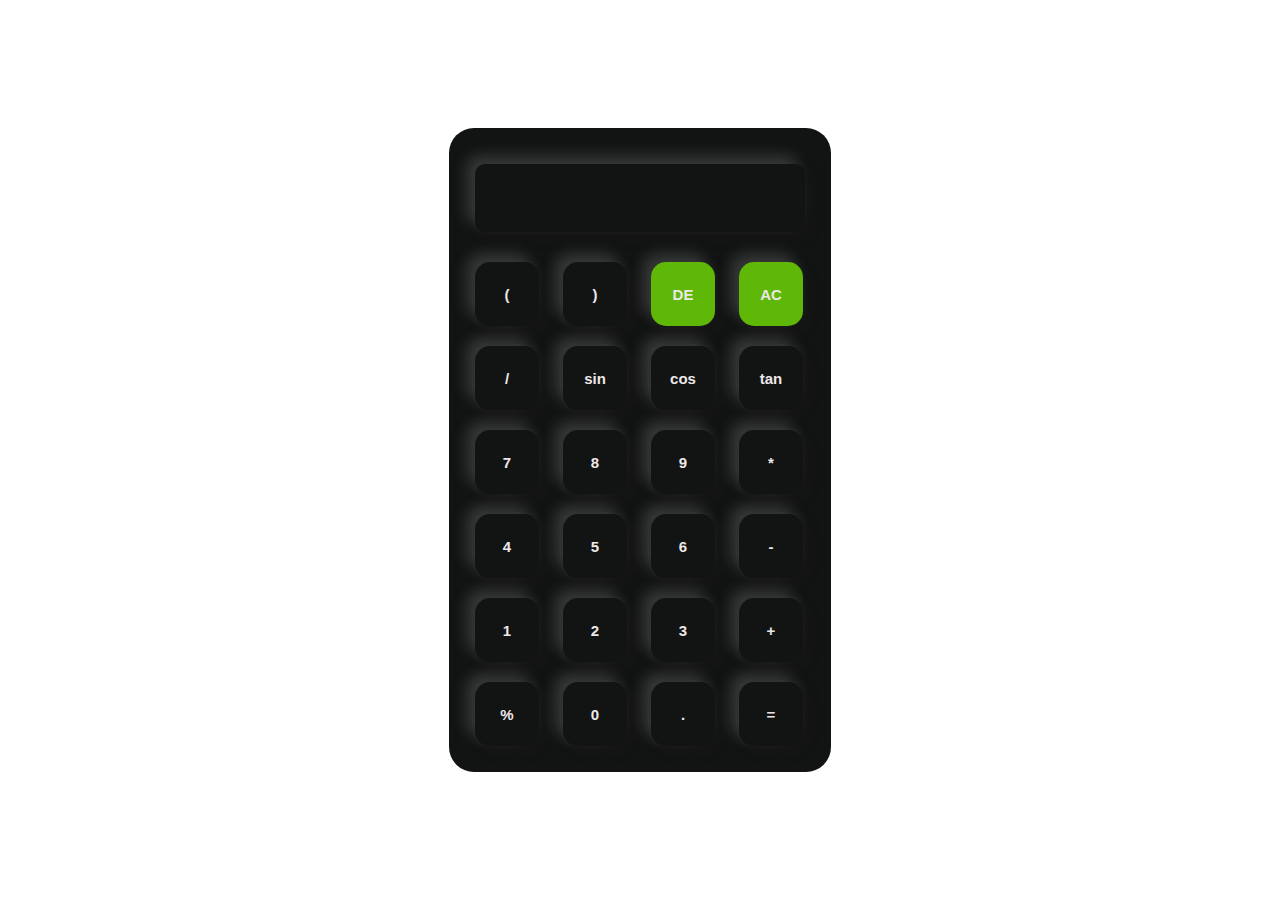
<file: Calculator/index.html>
<!DOCTYPE html>
<html lang="en">
<head>
    <meta charset="UTF-8">
    <meta name="viewport" content="width=device-width, initial-scale=1.0">
    <title>Calculator</title>
    <link rel="stylesheet" href="style.css">
</head>
<body>
    <div class="container">
       <div class="calculator">
        <form>
            <div class="display">
                <input type="text" name="display">
            </div>
            <div>
                <input type="button" value="(" onclick="display.value += '(' ">
                <input type="button" value=")" onclick="display.value += ')' ">
                <input type="button" value="DE" onclick="display.value = display.value.toString().slice(0,-1)" class="color">
                <input type="button" value="AC" onclick="display.value = '' " class="color">
            </div>
            <div>
                <input type="button" value="/" onclick="display.value += '/' ">
                <input type="button" value="sin" onclick="display.value = Math.sin(eval(display.value))">
                <input type="button" value="cos" onclick="display.value = Math.cos(eval(display.value))">
                <input type="button" value="tan" onclick="display.value = Math.tan(eval(display.value))">
            </div>
            <div>
                <input type="button" value="7" onclick="display.value += '7' ">
                <input type="button" value="8" onclick="display.value += '8' ">
                <input type="button" value="9" onclick="display.value += '9' ">
                <input type="button" value="*" onclick="display.value += '*' ">
            </div>
            <div>
                <input type="button" value="4" onclick="display.value += '4' ">
                <input type="button" value="5" onclick="display.value += '5' ">
                <input type="button" value="6" onclick="display.value += '6' ">
                <input type="button" value="-" onclick="display.value += '-' ">
            </div>
            <div>
                <input type="button" value="1" onclick="display.value += '1' ">
                <input type="button" value="2" onclick="display.value += '2' ">
                <input type="button" value="3" onclick="display.value += '3' ">
                <input type="button" value="+" onclick="display.value += '+' ">
            </div>
            <div>
                <input type="button" value="%" onclick="display.value += '%' ">
                <input type="button" value="0" onclick="display.value += '0' ">
                <input type="button" value="." onclick="display.value += '.' ">
                <input type="button" value="=" onclick="display.value = eval(display.value)">
            </div>
        </form>
       </div>
    </div>
</body>
</html>
</file>
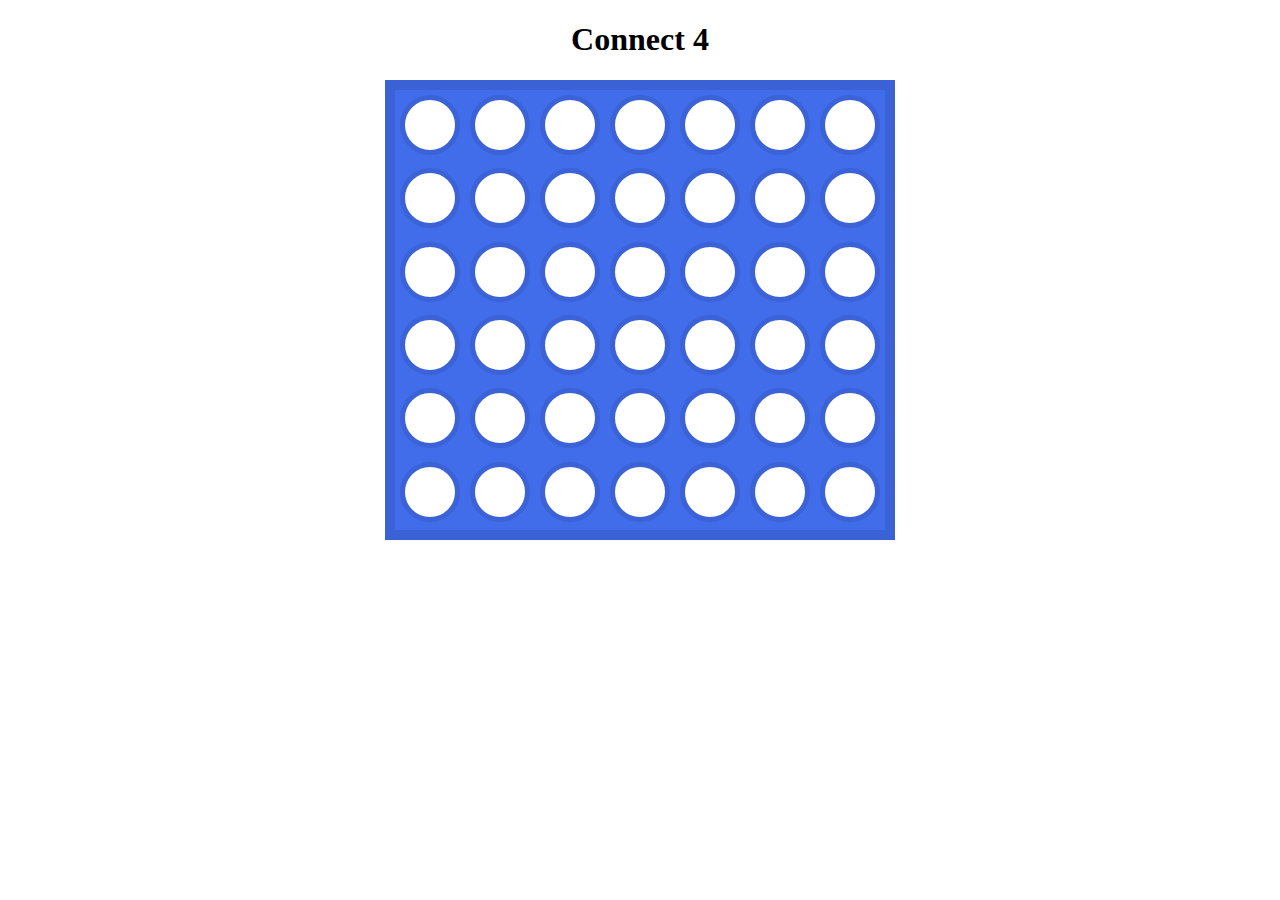
<file: Connect 4 Game/index.html>
<!DOCTYPE html>
<html lang="en">
<head>
    <meta charset="UTF-8">
    <meta http-equiv="X-UA-Compatible" content="IE=edge">
    <meta name="viewport" content="width=device-width, initial-scale=1.0, user-scalable=no">
    <title>Connect 4</title>
    <link rel="stylesheet" href="./style.css">
    
</head>
<body>
    <h1>Connect 4</h1>
    <h2 id="winner"></h2>
    <div id="board"></div>
    <script src="./script.js"></script>
</body>
</html>
</file>
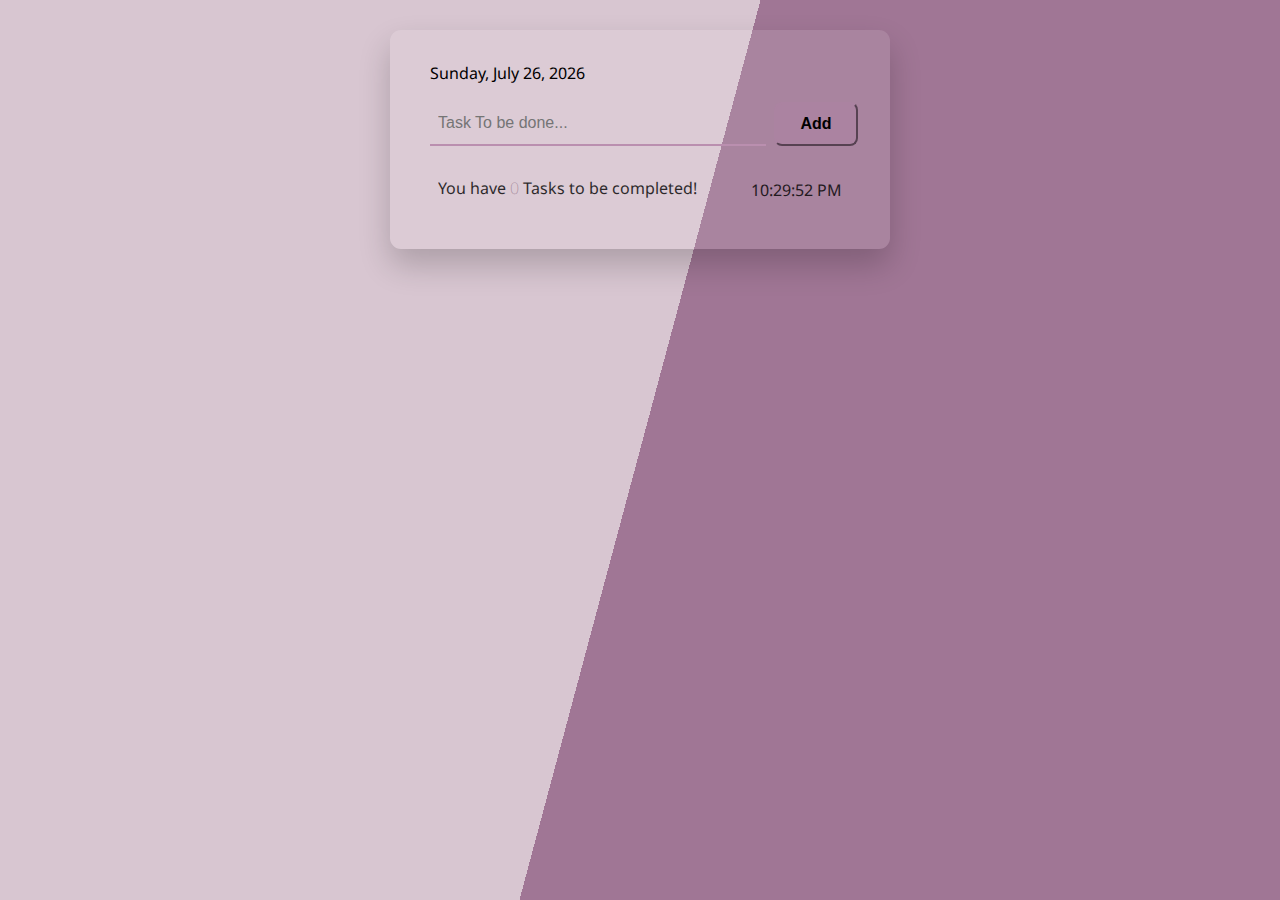
<file: To-Do List/index.html>
<!DOCTYPE html>
<html lang="en">
<head>
    <meta charset="UTF-8">
    <meta name="viewport" content="width=device-width, initial-scale=1.0">
    <title>To Do List</title>
    <link rel="stylesheet" href="./style.css">
    <link rel="stylesheet" href="https://cdnjs.cloudflare.com/ajax/libs/font-awesome/6.4.2/css/all.min.css" integrity="sha512-z3gLpd7yknf1YoNbCzqRKc4qyor8gaKU1qmn+CShxbuBusANI9QpRohGBreCFkKxLhei6S9CQXFEbbKuqLg0DA==" crossorigin="anonymous" referrerpolicy="no-referrer" />
</head>
<body>
    <div class="app">
        <div class="container">
            <div id="date"></div>
            
            <div id="wrapper">
                <input type="text" placeholder="Task To be done..."/>
                <button id="add-btn">Add</button>
            </div>
            
            <div id="tasks">
                <p id="pending-tasks">You have <span class="count-value">0</span> Tasks to be completed!</p>
                <div id="time"></div>               
            </div>
            
        </div>

        <p id="error">Input cannot be empty!</p>
    </div>


    <script src="./script.js"></script>
</body>
</html>
</file>
<file: Calculator/style.css>
*{
    padding: 0;
    margin: 0;
}

.container{
    height: 100vh;
    background-color: rgba(220, 215, 215, 0);
    display: flex;
    align-items: center;
    justify-content: center;
}

.calculator{
    background-color:#121313;
    padding:16px;
    border-radius: 25px;
    width: 350px;
}

.calculator form input{
    margin:10px ;  
    border: 0;
    height: 64px;
    width: 64px;
    cursor: pointer;
    outline:0;
    border-radius: 15px;
    background-color:transparent ;
    box-shadow: -8px -8px 15px rgba(203, 202, 202, 0.216),5px 5px 15px rgba(48, 44, 44, 0.146);
    font-size: 15px;
    font-weight: 700;
    color: rgb(237, 232, 232);
}
form .display{
    display: flex;
    justify-content: flex-end;
    margin: 10px 0;
}

form .display input{
    height: 68px;
    flex: 1;
    text-align: right;
    font-size: x-large;
    border-radius: 10px;
}

form input.color{
    
    background-color: rgb(95, 183, 7);
    box-shadow: -8px -8px 15px rgba(203, 202, 202, 0.216),5px 5px 15px rgba(48, 44, 44, 0.146);
    font-weight: 600;
}

input[type="button"]:active {
    background-color: gainsboro;
    color: #121313;
}

input[value="DE"]:active {
    background-color: rgb(12, 11, 11);
    color: #d5dddd;
}
input[value="AC"]:active {
    background-color: rgb(12, 11, 11);
    color: #d5dddd;
}
</file>
<file: Connect 4 Game/style.css>
body{
    text-align: center;
}

#board {
    height: 440px;
    width: 490px;
    background-color: #416cea;
    border: 10px solid #3a61d6;
    
    margin: 10px auto;
    display: flex;
    flex-wrap: wrap;
}

.tile {
    height: 50px;
    width: 50px;
    margin: 5px;

    background-color: white;
    border-radius: 50%;
    border: 5px solid #3b62d7;
}

.red-piece {
    background-color: rgb(255, 0, 0);
}

.yellow-piece {
    background-color: rgb(255, 255, 39);
}
</file>
<file: To-Do List/style.css>
@import url('https://fonts.googleapis.com/css2?family=Kaisei+HarunoUmi:wght@500&family=Mukta:wght@400;500&family=Noto+Sans&family=Nunito&family=Open+Sans&family=Poppins:ital,wght@0,200;0,300;0,400;1,300&family=Quicksand:wght@500&display=swap');

*{
    padding: 0;
    margin: 0;
    box-sizing: border-box;
}

body{
    height: 100vh;
    background: linear-gradient(105deg, #D8C6D1 50%, #a07695 50%);
}

.app{
    font-family: 'Noto Sans', sans-serif;
    width: min(95vw, 500px);
    position: absolute;
    margin: auto;
    left: 0;
    right: 0;
    top: 30px;
}

.container{
    padding: 32px 40px;
    background-color:rgba(255, 255, 255, 0.1);
    box-shadow: 0 16px 32px rgba(0,0,0,0.2);
    border-radius: 11px;
    
}

#wrapper{
    margin-top: 18px;
    position: relative;
    display: grid;
    grid-template-columns: 80% 20% ;
    gap: 8px;
}

#wrapper input{
    width: 100%;
    background: transparent;
    border: none;
    color: #111111;
    font-size: 16px;
    border-bottom: 2px solid #ba8faf;
    padding: 12px 8px;
}

#wrapper input:focus{
    outline: none;
    border-color: #8f6b86;
}

#wrapper button{
    position: relative;
    border-radius: 8px;
    font-weight: 600;  
    font-size: 16px;
    background-color:#AB83A1;
    outline: none;
    border-color:#AB83A1;
    cursor: pointer;
}

#tasks{
    margin-top: 15px;
    opacity: 0.8;
    
    width: 100%;
    position: relative;
    padding: 16px 8px;
}


#tasks #pending-tasks span{
    font-weight: 100;
    color: rgb(116, 83, 108);
}
.task{   
    padding: 10px 16px;
    display: grid;
    grid-template-columns: 10% 60% 10% 10%;
    gap: 10px;
    cursor: pointer;
    background-color: rgb(216, 198, 209,0.1);
    box-shadow: 0 8px 16px rgba(255, 255, 255, 0.16);
}

.task:not(:first-child){
    margin-top: 10px;
}

.task input[type="checkbox"]{
    position: relative;
    appearance: none;
    height: 20px;
    width: 20px;
    border: 2px solid #363535;
    border-radius: 50%;
    cursor: pointer;
}

.task input[type="checkbox"]:before{
    content: "";
    position: absolute;
    transform: translate(-50%, -50%);
    left: 50%;
    top: 50%;
}

.task input[type="checkbox"]:checked{
    background-color: #AB83A1;
    border-color: #AB83A1;
}
.task input[type="checkbox"]:checked:before{
    position: absolute;
    content:"\f0000c" ;
    color: #D8C6D1;
    font-size: 8px;
    font-weight: 900;
}

.task span{
    font-size: 18px;
    font-weight: 500;
    word-break: break-all;
}

.task button{
    background-color:#D8C6D1;
    border-color: #D8C6D1;
    cursor: pointer;
    border-radius: 5px;
    width: 100%;
    outline: none;
}

.task .edit {
    background-color:#D8C6D1;
}

.task .delete{
    background-color: #AB83A1;
    border-color: #AB83A1;
}



.completed{
    text-decoration: line-through;
    color: #a0a0a0;
}



#error{
    text-align: center;
    background-color: rgb(237, 212, 227,0.3);  
    color: rgb(203, 5, 5);
    margin-top: 24px;
    padding: 16px 0;
    border-radius: 8px;
    font-weight: 600;
    display: none;
}

#tasks {
    display: flex;
    flex-direction: column;   
    
}
#time {
    margin-left: auto;     
    margin-top: -20px;   
}
</file>
